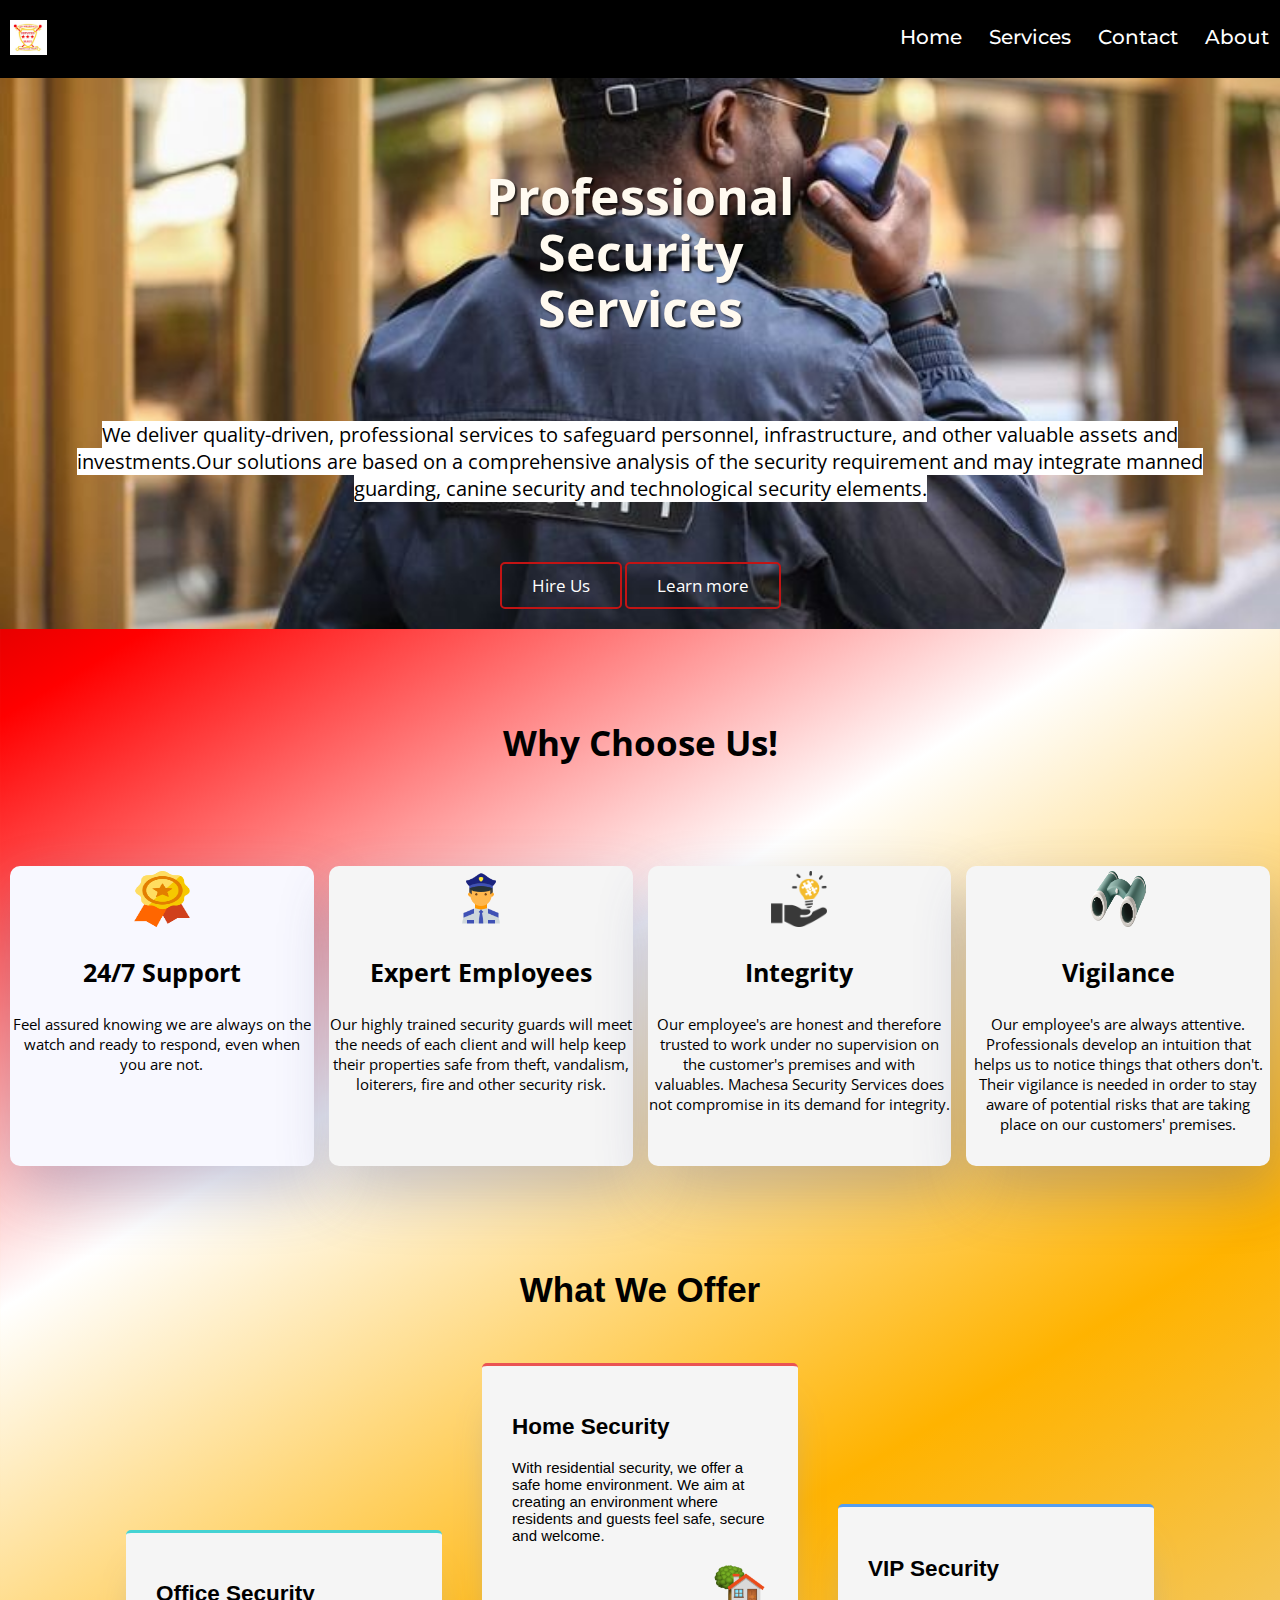
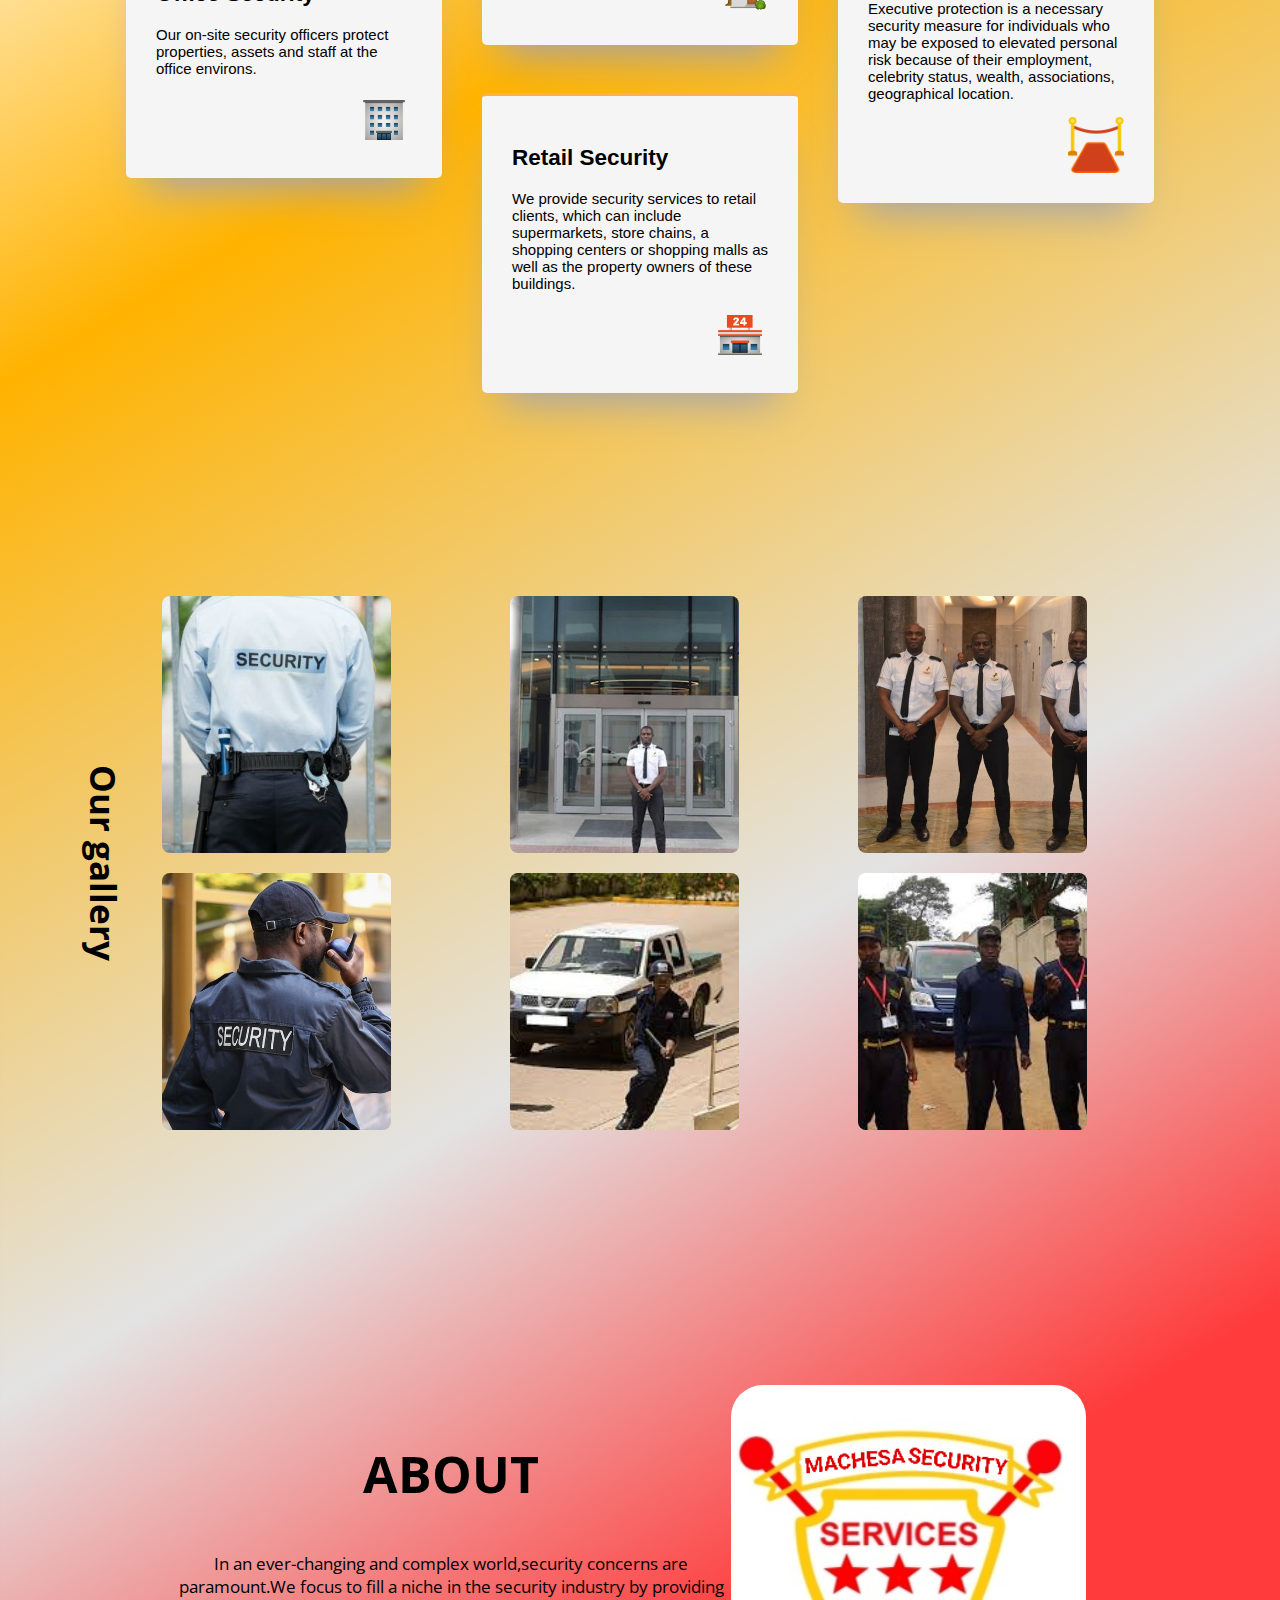
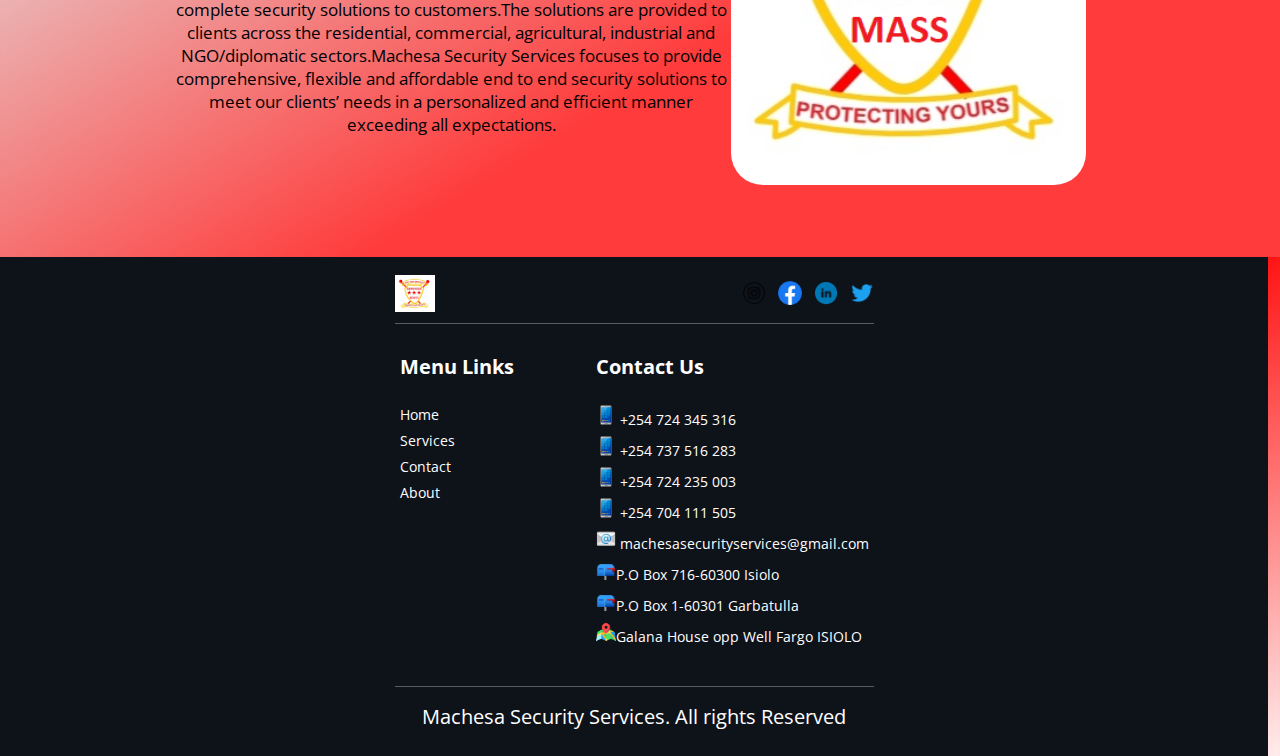
<file: index.html>
<!DOCTYPE html>
<html>
<head>
  <!-- Google tag (gtag.js) -->
<script async src="https://www.googletagmanager.com/gtag/js?id=G-PJGRFEF225"></script>
<script>
  window.dataLayer = window.dataLayer || [];
  function gtag(){dataLayer.push(arguments);}
  gtag('js', new Date());

  gtag('config', 'G-PJGRFEF225');
</script>
	<meta charset="utf-8">
	<meta name="viewport" content="width=device-width, initial-scale=1">
	<title>Machesa Security Services</title>
  <meta name="google-site-verification" content="0WJX83C_YesIPO4Mk_-wvmshf6NKx0IPY3xVtujtJCo" />
  <link rel="icon" type="image/x-icon" href="images/mss.png" style="width: 5px;">
	<link rel="stylesheet" type="text/css" href="style.css">
</head>
<body>
	<header id="header" class="header">
      <div class="header-content-div">
        <a href="#home-sec">
          <img
            src="images/mss.png" 
            loading="lazy"
            alt="Company Logo"
            id="header-img"
        /></a>
        <nav id="nav-bar">
          <a href="#" class="nav-link">Home</a>
          <a href="#services" class="nav-link">Services</a>
          <a href="#contact" class="nav-link">Contact</a>
          <a href="#abt" class="nav-link">About</a>
        </nav>
      </div>
    </header>

    <section class="home" id="home">
  	<div class="content">
  		<h3 class="mainfont"><h3>Professional</h3><h3> Security</h3>
      <h3>Services</h3></h3>
  		<p><mark>We deliver quality-driven, professional services to safeguard personnel, infrastructure, and other valuable assets and investments.Our solutions are based on a comprehensive analysis of the security requirement and may integrate manned guarding, canine security and technological security elements.</mark></p>

  		<a href="#contact" class="btn">Hire Us</a>
      <a href="#abt" class="btn">Learn more</a>
  	</div>
  </section>


  <section class="whychooseus">

 	<div class="intro-text">
 		<h1>Why Choose Us!</h1>
 	 <div class="wcu">
 		<div class="support">
 			<img src="icons/achievement-award-medal-icon.png">
 			<h3>24/7 Support</h3>
 			<p>Feel assured knowing we are always on the watch and ready to respond, even when you are not.</p>
 		</div>
 		<div class="expert">
 			<img src="icons/icons8-security-guard-96.png">
 			<h3>Expert Employees</h3>
 			<p>Our highly trained security guards will meet the needs of each client and will help keep their properties safe from theft, vandalism, loiterers, fire and other security risk.
      </p>
 		</div>
 		<div class="integrity">
 			<img src="icons/problem-solving-icon.png">
 			<h3>Integrity</h3>
 			<p>Our employee's are honest and therefore trusted to work under no supervision on the customer's premises and with valuables. Machesa Security Services does not compromise in its demand for integrity.</p>
 		</div>
    <div class="vigilance">
      <img src="icons/casual-life-3d-green-binoculars.png">
      <h3>Vigilance</h3>
      <p>Our employee's are always attentive. Professionals develop an intuition that helps us to notice things that others don't. Their vigilance is needed in order to stay aware of potential risks that are taking place on our customers' premises.</p>
    </div>

 	 </div>
 	</div>
 </section>


<section class="wwo" id="services">
  <div class="heading">
    <h1>What We Offer</h1>

  </div>
  <div class="row1-container">
    <div class="box box-down cyan">
      <h2>Office Security</h2>
      <p>Our on-site security officers protect properties, assets and staff at the office environs.</p>
      <img src="icons/icons8-office-building-96.png" alt="">
    </div>

    <div class="box red">
      <h2>Home Security</h2>
      <p>With residential security, we offer a safe home environment. We aim at creating an environment where residents and guests feel safe, secure and welcome.</p>
      <img src="icons/icons8-house-with-garden-96.png" alt="">
    </div>

    <div class="box box-down blue">
      <h2>VIP Security</h2>
      <p>Executive protection is a necessary security measure for individuals who may be exposed to elevated personal risk because of their employment, celebrity status, wealth, associations, geographical location.</p>
      <img src="icons/red-carpet-icon.png" alt="">
    </div>
  </div>
  <div class="row2-container">
    <div class="box orange">
      <h2>Retail Security</h2>
      <p>We provide security services to retail clients, which can include supermarkets, store chains, a shopping centers or shopping malls as well as the property owners of these buildings.</p>
      <img src="icons/icons8-convenience-store-96.png" alt="">
    </div>
  </div>
</section>
 


<section class="ourgallery">
    <div class="galleryh">
      <h3 style="writing-mode: vertical-rl; font-size: 35px;">Our gallery</h3>
    </div>
    <div class="img-gallery">
      <img src="images/b47e8fefa0518f4909db8af853080277.jpg">
      <img src="images/6f843e358a83049d0b679568bf94e9d0.jpg">
      <img src="images/7250c4749f386f8e050d09a9862c42d8.jpg">
      <img src="images/f26917dda4acb7e17831e155c5a219f1.jpg">
      <img src="images/response.jpeg">
      <img src="images/personel1.jpeg">
    </div>
  </section>


<section class="about" id="abt">
 <div class="card">
  <div class="card__content">
    <span class="card__title">
        <h1>ABOUT</h1>
        <p>In an ever-changing and complex world,security concerns are paramount.We focus to fill a niche in the security industry by providing complete security solutions to customers.The solutions are provided to clients across the residential, commercial, agricultural, industrial and NGO/diplomatic sectors.Machesa Security Services focuses to provide comprehensive, flexible and affordable end to end security solutions to meet our clients’ needs in a personalized and efficient manner exceeding all expectations.</p>
      </span>
  </div>
  <img src="images/mss.png" class="card__image" />
 </div>
</section>

<section class="footer">
<footer>
    <div class="footer-wrapper">
      <section class="footer-top" id="contact">
        <a href="#" title="logo">
          <img src="images/mss.png" width="40px">
        </a>
        <span class="social-links">
          <a href="#" title="instagram">
            <img src="icons/instagram-round-line-icon.png.webp">
          </a>
          <a href="#" title="Facebook">
            <img src="icons/facebook-round-color-icon.png.webp">
          </a>
            <a href="#" title="LinkedIn">
            <img src="icons/linkedin-round-color-icon.png.webp">
          </a>
          <a href="#" title="Twitter">
            <img src="icons/twitter-color-icon.png.webp">
          </a>          
        </span>
      </section>

      <section class="footer-columns">
        <section>
          <ul>
            <h3>Menu Links</h3>
            <li><a href="#" title="Solution 1"> Home</a></li>
            <li><a href="#services" title="Solution 2"> Services</a></li>
            <li><a href="#footer" title="Solution 3"> Contact</a></li>
            <li><a href="#abt" title="Solution 4"> About</a></li> 
          </ul>
        </section>
      
        <section>
          <ul>
            <h3>Contact Us</h3>
            <li><a href="tel: +254 724 345 316" ><img src="icons/icons8-phone-96.png"> +254 724 345 316</a></li>
            <li><a href="tel: +254 737 516 283" ><img src="icons/icons8-phone-96.png"> +254 737 516 283</a></li>
            <li><a href="tel: +254 724 235 003" ><img src="icons/icons8-phone-96.png"> +254 724 235 003</a></li>
            <li><a href="tel: +254 704 111 505" ><img src="icons/icons8-phone-96.png"> +254 704 111 505</a></li>
            <li><a href="mailto:machesasecurityservices@gmail.com" title="gmail"><img src="icons/icons8-email-96.png"> machesasecurityservices@gmail.com</a></li>
            <li><img src="icons/icons8-closed-mailbox-with-lowered-flag-96.png">P.O Box 716-60300 Isiolo</a></li>
            <li><img src="icons/icons8-closed-mailbox-with-lowered-flag-96.png">P.O Box 1-60301 Garbatulla</a></li>
            <li><img src="icons/map.png">Galana House opp Well Fargo ISIOLO</a></li>
          </ul>
        </section>
        
      </section>

      <section class="footer-bottom">
        <small>Machesa Security Services. All rights Reserved</small>
      </section>
    </div>
  </footer></section>
</body>
</html>
</file>
<file: style.css>
@import url("https://fonts.googleapis.com/css2?family=Montserrat:ital,wght@0,400;0,500;0,600;0,800;1,600&display=swap");
@import url("https://fonts.googleapis.com/css2?family=Open+Sans:wght@400;600;700&display=swap");
:root {
  font-size: 10px;
  font-family: "Open Sans", sans-serif;
  margin: 0;
  padding: 0;
  box-sizing: border-box;
  scroll-behavior: smooth;
  overflow-x: hidden;
    --red: hsl(0, 78%, 62%);
    --cyan: hsl(180, 62%, 55%);
    --orange: hsl(34, 97%, 64%);
    --blue: hsl(212, 86%, 64%);
    --varyDarkBlue: hsl(234, 12%, 34%);
    --grayishBlue: hsl(229, 6%, 66%);
    --veryLightGray: hsl(0, 0%, 98%);
    --weight1: 200;
    --weight2: 400;
    --weight3: 600;
  --footer-background: #0e1219;
  --gray: #595c61;
  background-image: linear-gradient(149deg, #9c0000 8%, #ff0000 17%, #ffffff 31%, #ffb300 47%, #e3e3e3 71%, #ff3b3b 87%);
}
body {
  margin: 0;
  padding: 0;
  width: 100%;
}
a{
  text-decoration: none;
  color: #000;
}
ul{ 
  list-style: none;
}
#header {
  height: max-content;
  font-family: "Montserrat", sans-serif;
  width: auto;
  background-color: black;
  padding: 1rem 0;
  z-index: 99;
  top: 0;
  left: 0;
  box-shadow: 0 6px 31px -2px rgba(0, 0, 0, 0.1);
}
@media (max-width: 800px) {
  #header {
    text-align: center;
    height: auto;
  }
}
.header-content-div {
  width: auto;
  margin: 0 auto;
}
@media (max-width: 991px) {
  .header-content-div {
    max-width: 75rem;
  }
}
#header-img {
  margin: 10px;
  height: 3.5rem;
  width: auto;
}
@media (max-width: 800px) {
  #header-img {
    height: 4rem;
  }
}


nav {
  float: right;
  font-size: 2rem;
  font-weight: 500;
  padding: 1.5rem 0;
}
@media (max-width: 800px) {
  nav {
    position: static;
    float: none;
    font-size: 1.8rem;
    padding: 0.5rem 1rem;
  }
}
.nav-link {
  text-decoration: none;
  color: white;
  margin: 0 0.5rem;
  padding: 0 0.6rem;
  transition: border-bottom 0.2s;
}
@media (max-width: 475px) {
  .nav-link {
    margin: 0 0.2rem;
    padding: 0 0.2rem;
    font-size: 1.2rem;
  }
}
.nav-link:hover {
  color: #ff0000;
  border-bottom: 2px dashed white;
}
.nav-link:active {
  color: #38d9a9;
}


.home{
  text-align: center;
  height: auto;
}
.home .content{
  background-image: url("images/f26917dda4acb7e17831e155c5a219f1.jpg");
  background-size: cover;
  background-position: center;
  padding-top: 6.5rem;
  padding-bottom: 20px;
}

.home .content h3{
  text-shadow: 2px 2px 2px rgba(0, 0, 0, 0.7);
  font-size: 5rem;
  color: floralwhite;
  line-height: 6px;
}

.home .content p{
  font-size: 2rem;
  color: white;
  padding: 6rem 7rem;
  margin: 0 auto;
}
.home .content p mark{
  background-color: white;
}

.btn{
  display: inline-block;
  justify-content: center;
  padding: 1rem 3rem;
  border: 0.2rem solid #c21414;
  color: white;
  cursor: pointer;
  font-size: 1.7rem;
  border-radius: 0.5rem; 
}
.btn:hover{
  background-color: white;
  color: black;
}

@media (max-width: 695px) {
  .home {
    height: auto;
  }
}


.whychooseus .intro-text h1{
      font-size: 35px;
      margin: 90px auto;
      text-align: center;
    }
    .wcu{
      display: grid;
      grid-template-columns: repeat(auto-fit, minmax(300px, 1fr));
      grid-auto-rows: minmax(300px, 1fr);
      gap: 15px;
      padding: 10px;
    }
    .wcu img{
      padding-top: 5px;
      width: 56px;
      height: 56px;
    }
    .wcu h3{
      font-size: 25px;
    }
    .wcu p{
      font-size: 15px;
    }
    .support{
      background-color: ghostwhite;
      border-radius: 10px;
      text-align: center;
      box-shadow: 10px 26px 60px rgba(68, 77, 136, 0.3);
    }
    .expert{
      background-color: whitesmoke;
      border-radius: 10px;
      text-align: center;
      box-shadow: 10px 26px 60px rgba(68, 77, 136, 0.3);
    }
    .integrity{
      background-color: whitesmoke;
      border-radius: 10px;
      text-align: center;
      box-shadow: 10px 26px 60px rgba(68, 77, 136, 0.3);
    }
    .vigilance{
      background-color: whitesmoke;
      border-radius: 10px;
      text-align: center;
      box-shadow: 10px 26px 60px rgba(68, 77, 136, 0.3);
    }


.wwo {
    font-size: 15px;
    font-family: 'Poppins', sans-serif;
}
.heading h1{
    color: black;
    font-size: 35px;
}
.heading {
    text-align: center;
    line-height: 0.8;
    margin-bottom: 30px;
    margin-top: 100px;   
}
.heading p {
    margin: 0 auto;
    line-height: 2;
    color: var(--grayishBlue);
}
.box {
    background-color: whitesmoke;
    border-radius: 5px;
    box-shadow: 0px 30px 40px -20px var(--grayishBlue);
    padding: 30px;
    margin: 20px;  
    height: auto;
}
.box img {
    float: right;
    width: 56px;
    height: 56px;
}

@media (max-width: 450px) {
    .box {
        height: 200px;
    }
}

@media (max-width: 950px) and (min-width: 450px) {
    .box {
        text-align: center;
        height: 200px;
    }
}

.cyan {
    border-top: 3px solid var(--cyan);
}
.red {
    border-top: 3px solid var(--red);
}
.blue {
    border-top: 3px solid var(--blue);
}
.orange {
    border-top: 3px solid var(--orange);
}

.heading h2 {
    color: var(--varyDarkBlue);
    font-weight: var(--weight3);
}


@media (min-width: 950px) {
    .row1-container {
        display: flex;
        justify-content: center;
        align-items: center;
    }
    
    .row2-container {
        display: flex;
        justify-content: center;
        align-items: center;
    }
    .box-down {
        position: relative;
        top: 150px;
    }
    .box {
        width: 20%;
     
    }
    .heading p {
        width: 30%;
    }
    
}

.ourgallery{
  width: auto;
  min-height: 100vh;
  display: flex;
  justify-content: center;
  align-items: center;
}

.img-gallery {
  width: 80%;
  margin-top: 5rem;
  margin-bottom: 5rem;
  margin-right: 5rem;
  display: grid;
  grid-template-columns: repeat(auto-fit, minmax(300px, 1fr));
  grid-auto-rows: minmax(200px, 1fr);
  gap: 20px;
}

.img-gallery > img {
  display: block;
  max-width: 70%;
  height: 100%;
  object-fit: cover;
  border-radius: 8px;
  transition: 0.6s ease;
}

.img-gallery img:hover {
  scale: 0.85;
  box-shadow: 10px 26px 60px rgba(68, 77, 136, 0.3);
}


.about {
  display: flex;
  flex-wrap: wrap;
  justify-content: center;
  align-items: center;
  padding: 0;
  margin: 0;
}


@media (min-width: 576px) {
  :root {
    --font-size-title: 35px;
  }
}
.card {
  max-width: 1080px;
  border-radius: 32px;
  padding: 20px 20px 28px 20px;
  box-sizing: border-box;
  margin: 20px;
  display: flex;
  flex-direction: column;
  flex-wrap: wrap;
}
@media (min-width: 576px) {
  .card {
    flex-direction: row;
    align-items: center;
    margin: 40px;
    padding: 32px;
  }
}

.card__image {
  max-width: 100%;
  height: auto;
  border-radius: 32px;
  -o-object-fit: cover;
     object-fit: cover;
  margin-bottom: 18px;
}
@media (min-width: 576px) {
  .card__image {
    width: 35%;
    max-height: none;
    min-height: 400px;
    margin-bottom: 0;
  }
}

@media (min-width: 576px) {
  .card__content {
    width: 55%;
    padding-left: 40px;
  }
}

.card__title {
  background-size: 100% 42%;
  background-repeat: no-repeat;
  background-position: 0 85%;
  padding: 0 4px;
  margin-left: -4px;
}
.card__title h1{
  text-align: center;
  font-size: 50px;
}
.card__title span{
  text-align: center;
  font-weight: 600;
    font-size: 60px;
    color: #FFDE59;
}
.card__title p{
  text-align: center;
   font-size: 17px;
    padding: 10px 0;
}



footer{
  background-color: var(--footer-background);
  padding: 10px;
  position: absolute;
  color: white;
  min-width: 300px;
  width: 97.5vw;
  display: flex;
  justify-content: center;
}
.footer-wrapper{
  display: flex;
  background: var(--footer-background);
  flex-direction: column;
}
.footer-columns{
  display: flex;
  flex-wrap: wrap;
}
.footer-columns ul{
  list-style-type: none;
  padding: 5px;
  margin: 0;
}
.footer-columns ul a{
  color: white;
  text-decoration: none;
}
.footer-columns ul a:hover{
  text-decoration: underline;
}
.footer-columns ul li{
  margin-bottom: 7px;
}
.logo{
  width: 40px;
}
.social-links{
  float: right;
  display: flex;
  flex-direction: row;
  gap: 12px;
}
.social-links img{
  width: 24px;
  height: 24px;
  transition: all 0.2s ease-in-out;
}
social-links img:hover{
  transform: scale(1.1);
}
.footer-top{
  display: flex;
  max-width: 800px;
  flex-wrap: wrap;
  align-items: center;
  padding: 8px 0px;
  justify-content: space-between;
  border-bottom: 1px solid var(--gray);
}

.footer-columns{
  padding-top: 24px;
  display: flex;
  flex-direction: row;
  flex-wrap: wrap;
  gap: 16px;
}
.footer-columns h3{
  color: #fff;
  margin-top: 0;
  margin-bottom: 25px;
  font-size: 2rem;
}
.footer-columns li{
  font-size: 1.4rem;
}
.footer-columns img{
  width: 20px;
  height: 20px;
}
.footer-columns > section{
  min-width: 180px;
}
.footer-bottom{
  text-align: center;
  border-top: 1px solid var(--gray);
  margin-top: 28px;
  display: flex;
  align-items: center;
  justify-content: center;
  width: 100%;
  gap: 8px;
  padding: 16px 0px;
  flex-wrap: wrap;
}
.footer-bottom-links{
  margin-left: auto;
  display: flex;
  justify-content: center;
  flex-wrap: wrap;
  gap: 16px;
}
@media (max-width: 800px){
  .footer-bottom-links{
    margin: 0 auto;
  }
}
.footer-bottom-links > a{
  color: white;
  text-decoration: none;
}
.footer-bottom-links > a:hover{
  text-decoration: underline;
}
.footer-bottom > small{
  font-size: 20px;
  margin: 0 4px;
}
@media (max-width: 400px) {
  .footer {
    width: 100%;
  }
}
</file>
